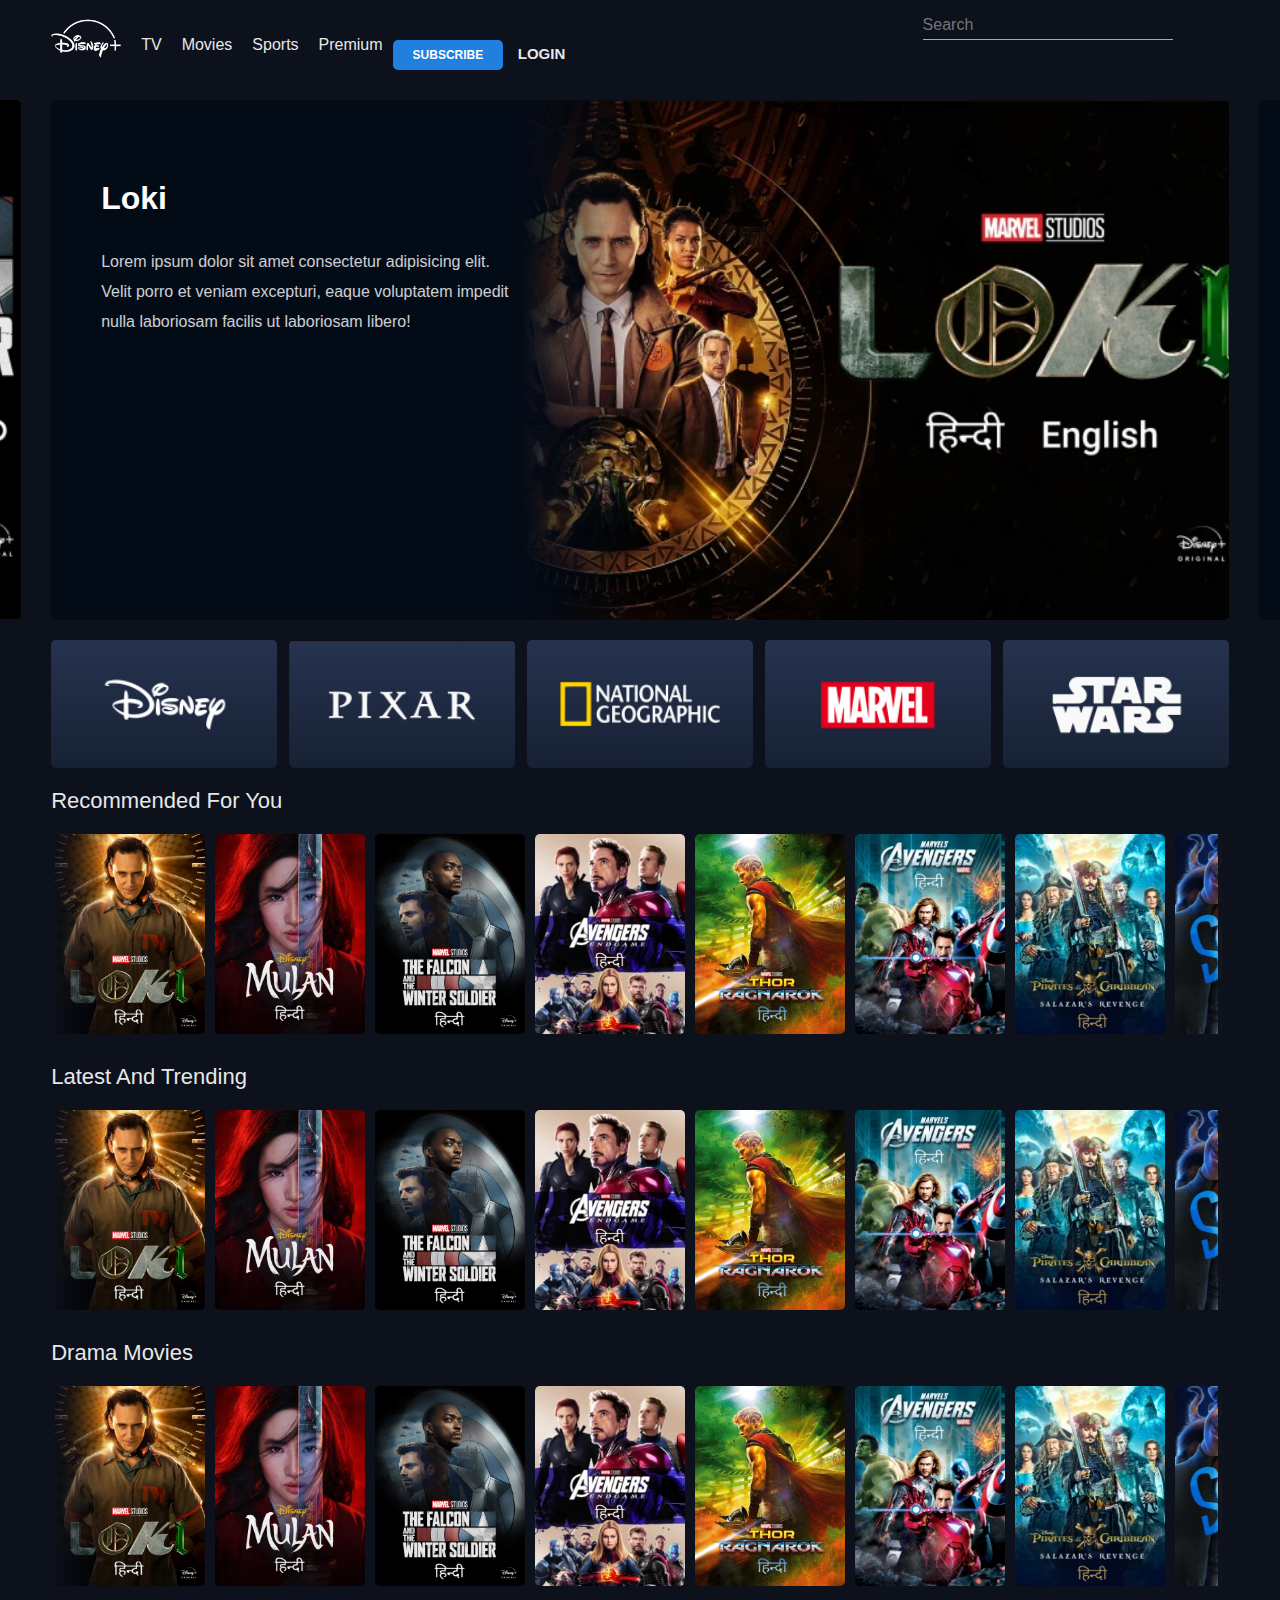
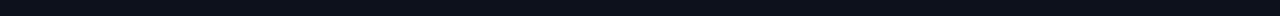
<file: index.html>
<!DOCTYPE html>
<html lang="en">
    <head>
        <meta charset="UTF-8">
        <meta name="viewport" content="width=device-width ,initial-scale=1.0">
        <title>Disney+ Clone</title>
        <link rel="stylesheet" href="style.css">
    </head>
    <body>
        
        <nav class="navbar">
            <img src="images/logo.png" class="brand-logo" alt="">
            <ul class="nav-links">
                <li class="nav-items"><a href="#">TV</a></li>
                <li class="nav-items"><a href="#">movies</a></li>
                <li class="nav-items"><a href="#">sports</a></li>
                <li class="nav-items"><a href="#">premium</a></li>
            </ul>

            <div class="rigth-container">
                <input type="text" class="search-box" placeholder="search">
                <button class="sub-button">subscribe</button>
                <a href="login.html"  class="login-link" >login</a>
            </div>
        </nav>

        <div class="carousel-container">
            <div class="carousel">
            </div>

        </div>

        <div class="video-card-container">
            <div class="video-card">
                <img src="images/disney.PNG" class="video-card-image" alt="">
                <video src="videos/disney.mp4" mute loop class="card-video"></video>
            </div>
            <div class="video-card">
                <img src="images/pixar.PNG" class="video-card-image" alt="">
                <video src="videos/pixar.mp4" mute loop class="card-video"></video>
            </div>
            <div class="video-card">
                <img src="images/geographic.PNG" class="video-card-image" alt="">
                <video src="videos/geographic.mp4" mute loop class="card-video"></video>
            </div>
            <div class="video-card">
                <img src="images/marvel.PNG" class="video-card-image" alt="">
                <video src="videos/marvel.mp4" mute loop class="card-video"></video>
            </div>
            <div class="video-card">
                <img src="images/star-wars.PNG" class="video-card-image" alt="">
                <video src="videos/star-war.mp4" mute loop class="card-video"></video>
            </div>
        </div>
        <h1 class="title">recommended for you</h1>
        <div class="movies-list">
            <button style="float: left;" class="pre-btn"> <img src="images/pre.png" alt=""></button>
            <button style="float: right;" class="nxt-btn"> <img src="images/nxt.png" alt=""></button>
            <div class="card-container">
                <div class="card">
                    <img src="images/poster 1.png"  class="card-img" alt="">
                    <div class="card-body">
                        <h2 class="name">Loki</h2>
                        <h6 class="des">Lorem ipsum dolor, sit amet consectetur.</h6>
                        <button class="watchlist-btn">add to watchlist</button>
                    </div>
                </div>
                <div class="card">
                    <img src="images/poster 2.png"  class="card-img" alt="">
                    <div class="card-body">
                        <h2 class="name">Mulan</h2>
                        <h6 class="des">Lorem ipsum dolor, sit amet consectetur.</h6>
                        <button class="watchlist-btn">add to watchlist</button>
                    </div>
                </div>
                <div class="card">
                    <img src="images/poster 3.png"  class="card-img" alt="">
                    <div class="card-body">
                        <h2 class="name">The falcon and the winter soldier</h2>
                        <h6 class="des">Lorem ipsum dolor, sit amet consectetur.</h6>
                        <button class="watchlist-btn">add to watchlist</button>
                    </div>
                </div>
                <div class="card">
                    <img src="images/poster 4.png"  class="card-img" alt="">
                    <div class="card-body">
                        <h2 class="name">Avengers Endgame</h2>
                        <h6 class="des">Lorem ipsum dolor, sit amet consectetur.</h6>
                        <button class="watchlist-btn">add to watchlist</button>
                    </div>
                </div>
                <div class="card">
                    <img src="images/poster 5.png"  class="card-img" alt="">
                    <div class="card-body">
                        <h2 class="name">Thor Ragnarock</h2>
                        <h6 class="des">Lorem ipsum dolor, sit amet consectetur.</h6>
                        <button class="watchlist-btn">add to watchlist</button>
                    </div>
                </div>
                <div class="card">
                    <img src="images/poster 6.png"  class="card-img" alt="">
                    <div class="card-body">
                        <h2 class="name">Avengers</h2>
                        <h6 class="des">Lorem ipsum dolor, sit amet consectetur.</h6>
                        <button class="watchlist-btn">add to watchlist</button>
                    </div>
                </div>
                <div class="card">
                    <img src="images/poster 7.png"  class="card-img" alt="">
                    <div class="card-body">
                        <h2 class="name">Pirates of the Caribian</h2>
                        <h6 class="des">Lorem ipsum dolor, sit amet consectetur.</h6>
                        <button class="watchlist-btn">add to watchlist</button>
                    </div>
                </div>
                <div class="card">
                    <img src="images/poster 8.png"  class="card-img" alt="">
                    <div class="card-body">
                        <h2 class="name">Soul</h2>
                        <h6 class="des">Lorem ipsum dolor, sit amet consectetur.</h6>
                        <button class="watchlist-btn">add to watchlist</button>
                    </div>
                </div>
                <div class="card">
                    <img src="images/poster 9.png"  class="card-img" alt="">
                    <div class="card-body">
                        <h2 class="name">movie name</h2>
                        <h6 class="des">Lorem ipsum dolor, sit amet consectetur.</h6>
                        <button class="watchlist-btn">add to watchlist</button>
                    </div>
                </div>
                <div class="card">
                    <img src="images/poster 10.png"  class="card-img" alt="">
                    <div class="card-body">
                        <h2 class="name">movie name</h2>
                        <h6 class="des">Lorem ipsum dolor, sit amet consectetur.</h6>
                        <button class="watchlist-btn">add to watchlist</button>
                    </div>
                </div>
                <div class="card">
                    <img src="images/poster 11.png"  class="card-img" alt="">
                    <div class="card-body">
                        <h2 class="name">movie name</h2>
                        <h6 class="des">Lorem ipsum dolor, sit amet consectetur.</h6>
                        <button class="watchlist-btn">add to watchlist</button>
                    </div>
                </div>
                <div class="card">
                    <img src="images/poster 12.png"  class="card-img" alt="">
                    <div class="card-body">
                        <h2 class="name">movie name</h2>
                        <h6 class="des">Lorem ipsum dolor, sit amet consectetur.</h6>
                        <button class="watchlist-btn">add to watchlist</button>
                    </div>
                </div>

            </div>  
        </div>
        <h1 class="title">Latest and trending</h1>
        <div class="movies-list">
            <button style="float: left;" class="pre-btn"> <img src="images/pre.png" alt=""></button>
            <button style="float: right;" class="nxt-btn"> <img src="images/nxt.png" alt=""></button>
            <div class="card-container">
                <div class="card">
                    <img src="images/poster 1.png"  class="card-img" alt="">
                    <div class="card-body">
                        <h2 class="name">Loki</h2>
                        <h6 class="des">Lorem ipsum dolor, sit amet consectetur.</h6>
                        <button class="watchlist-btn">add to watchlist</button>
                    </div>
                </div>
                <div class="card">
                    <img src="images/poster 2.png"  class="card-img" alt="">
                    <div class="card-body">
                        <h2 class="name">Mulan</h2>
                        <h6 class="des">Lorem ipsum dolor, sit amet consectetur.</h6>
                        <button class="watchlist-btn">add to watchlist</button>
                    </div>
                </div>
                <div class="card">
                    <img src="images/poster 3.png"  class="card-img" alt="">
                    <div class="card-body">
                        <h2 class="name">The falcon and the winter soldier</h2>
                        <h6 class="des">Lorem ipsum dolor, sit amet consectetur.</h6>
                        <button class="watchlist-btn">add to watchlist</button>
                    </div>
                </div>
                <div class="card">
                    <img src="images/poster 4.png"  class="card-img" alt="">
                    <div class="card-body">
                        <h2 class="name">Avengers Endgame</h2>
                        <h6 class="des">Lorem ipsum dolor, sit amet consectetur.</h6>
                        <button class="watchlist-btn">add to watchlist</button>
                    </div>
                </div>
                <div class="card">
                    <img src="images/poster 5.png"  class="card-img" alt="">
                    <div class="card-body">
                        <h2 class="name">Thor Ragnarock</h2>
                        <h6 class="des">Lorem ipsum dolor, sit amet consectetur.</h6>
                        <button class="watchlist-btn">add to watchlist</button>
                    </div>
                </div>
                <div class="card">
                    <img src="images/poster 6.png"  class="card-img" alt="">
                    <div class="card-body">
                        <h2 class="name">Avengers</h2>
                        <h6 class="des">Lorem ipsum dolor, sit amet consectetur.</h6>
                        <button class="watchlist-btn">add to watchlist</button>
                    </div>
                </div>
                <div class="card">
                    <img src="images/poster 7.png"  class="card-img" alt="">
                    <div class="card-body">
                        <h2 class="name">Pirates of the Caribian</h2>
                        <h6 class="des">Lorem ipsum dolor, sit amet consectetur.</h6>
                        <button class="watchlist-btn">add to watchlist</button>
                    </div>
                </div>
                <div class="card">
                    <img src="images/poster 8.png"  class="card-img" alt="">
                    <div class="card-body">
                        <h2 class="name">Soul</h2>
                        <h6 class="des">Lorem ipsum dolor, sit amet consectetur.</h6>
                        <button class="watchlist-btn">add to watchlist</button>
                    </div>
                </div>
                <div class="card">
                    <img src="images/poster 9.png"  class="card-img" alt="">
                    <div class="card-body">
                        <h2 class="name">movie name</h2>
                        <h6 class="des">Lorem ipsum dolor, sit amet consectetur.</h6>
                        <button class="watchlist-btn">add to watchlist</button>
                    </div>
                </div>
                <div class="card">
                    <img src="images/poster 10.png"  class="card-img" alt="">
                    <div class="card-body">
                        <h2 class="name">movie name</h2>
                        <h6 class="des">Lorem ipsum dolor, sit amet consectetur.</h6>
                        <button class="watchlist-btn">add to watchlist</button>
                    </div>
                </div>
                <div class="card">
                    <img src="images/poster 11.png"  class="card-img" alt="">
                    <div class="card-body">
                        <h2 class="name">movie name</h2>
                        <h6 class="des">Lorem ipsum dolor, sit amet consectetur.</h6>
                        <button class="watchlist-btn">add to watchlist</button>
                    </div>
                </div>
                <div class="card">
                    <img src="images/poster 12.png"  class="card-img" alt="">
                    <div class="card-body">
                        <h2 class="name">movie name</h2>
                        <h6 class="des">Lorem ipsum dolor, sit amet consectetur.</h6>
                        <button class="watchlist-btn">add to watchlist</button>
                    </div>
                </div>

            </div>  
        </div>
        <h1 class="title">Drama Movies</h1>
        <div class="movies-list">
            <button style="float: left;" class="pre-btn"> <img src="images/pre.png" alt=""></button>
            <button style="float: right;" class="nxt-btn"> <img src="images/nxt.png" alt=""></button>
            <div class="card-container">
                <div class="card">
                    <img src="images/poster 1.png"  class="card-img" alt="">
                    <div class="card-body">
                        <h2 class="name">Loki</h2>
                        <h6 class="des">Lorem ipsum dolor, sit amet consectetur.</h6>
                        <button class="watchlist-btn">add to watchlist</button>
                    </div>
                </div>
                <div class="card">
                    <img src="images/poster 2.png"  class="card-img" alt="">
                    <div class="card-body">
                        <h2 class="name">Mulan</h2>
                        <h6 class="des">Lorem ipsum dolor, sit amet consectetur.</h6>
                        <button class="watchlist-btn">add to watchlist</button>
                    </div>
                </div>
                <div class="card">
                    <img src="images/poster 3.png"  class="card-img" alt="">
                    <div class="card-body">
                        <h2 class="name">The falcon and the winter soldier</h2>
                        <h6 class="des">Lorem ipsum dolor, sit amet consectetur.</h6>
                        <button class="watchlist-btn">add to watchlist</button>
                    </div>
                </div>
                <div class="card">
                    <img src="images/poster 4.png"  class="card-img" alt="">
                    <div class="card-body">
                        <h2 class="name">Avengers Endgame</h2>
                        <h6 class="des">Lorem ipsum dolor, sit amet consectetur.</h6>
                        <button class="watchlist-btn">add to watchlist</button>
                    </div>
                </div>
                <div class="card">
                    <img src="images/poster 5.png"  class="card-img" alt="">
                    <div class="card-body">
                        <h2 class="name">Thor Ragnarock</h2>
                        <h6 class="des">Lorem ipsum dolor, sit amet consectetur.</h6>
                        <button class="watchlist-btn">add to watchlist</button>
                    </div>
                </div>
                <div class="card">
                    <img src="images/poster 6.png"  class="card-img" alt="">
                    <div class="card-body">
                        <h2 class="name">Avengers</h2>
                        <h6 class="des">Lorem ipsum dolor, sit amet consectetur.</h6>
                        <button class="watchlist-btn">add to watchlist</button>
                    </div>
                </div>
                <div class="card">
                    <img src="images/poster 7.png"  class="card-img" alt="">
                    <div class="card-body">
                        <h2 class="name">Pirates of the Caribian</h2>
                        <h6 class="des">Lorem ipsum dolor, sit amet consectetur.</h6>
                        <button class="watchlist-btn">add to watchlist</button>
                    </div>
                </div>
                <div class="card">
                    <img src="images/poster 8.png"  class="card-img" alt="">
                    <div class="card-body">
                        <h2 class="name">Soul</h2>
                        <h6 class="des">Lorem ipsum dolor, sit amet consectetur.</h6>
                        <button class="watchlist-btn">add to watchlist</button>
                    </div>
                </div>
                <div class="card">
                    <img src="images/poster 9.png"  class="card-img" alt="">
                    <div class="card-body">
                        <h2 class="name">movie name</h2>
                        <h6 class="des">Lorem ipsum dolor, sit amet consectetur.</h6>
                        <button class="watchlist-btn">add to watchlist</button>
                    </div>
                </div>
                <div class="card">
                    <img src="images/poster 10.png"  class="card-img" alt="">
                    <div class="card-body">
                        <h2 class="name">movie name</h2>
                        <h6 class="des">Lorem ipsum dolor, sit amet consectetur.</h6>
                        <button class="watchlist-btn">add to watchlist</button>
                    </div>
                </div>
                <div class="card">
                    <img src="images/poster 11.png"  class="card-img" alt="">
                    <div class="card-body">
                        <h2 class="name">movie name</h2>
                        <h6 class="des">Lorem ipsum dolor, sit amet consectetur.</h6>
                        <button class="watchlist-btn">add to watchlist</button>
                    </div>
                </div>
                <div class="card">
                    <img src="images/poster 12.png"  class="card-img" alt="">
                    <div class="card-body">
                        <h2 class="name">movie name</h2>
                        <h6 class="des">Lorem ipsum dolor, sit amet consectetur.</h6>
                        <button class="watchlist-btn">add to watchlist</button>
                    </div>
                </div>

            </div>  
        </div>
        <script src="details.js"></script>
        <script src="main.js"></script>
    </body>

</html>
</file>
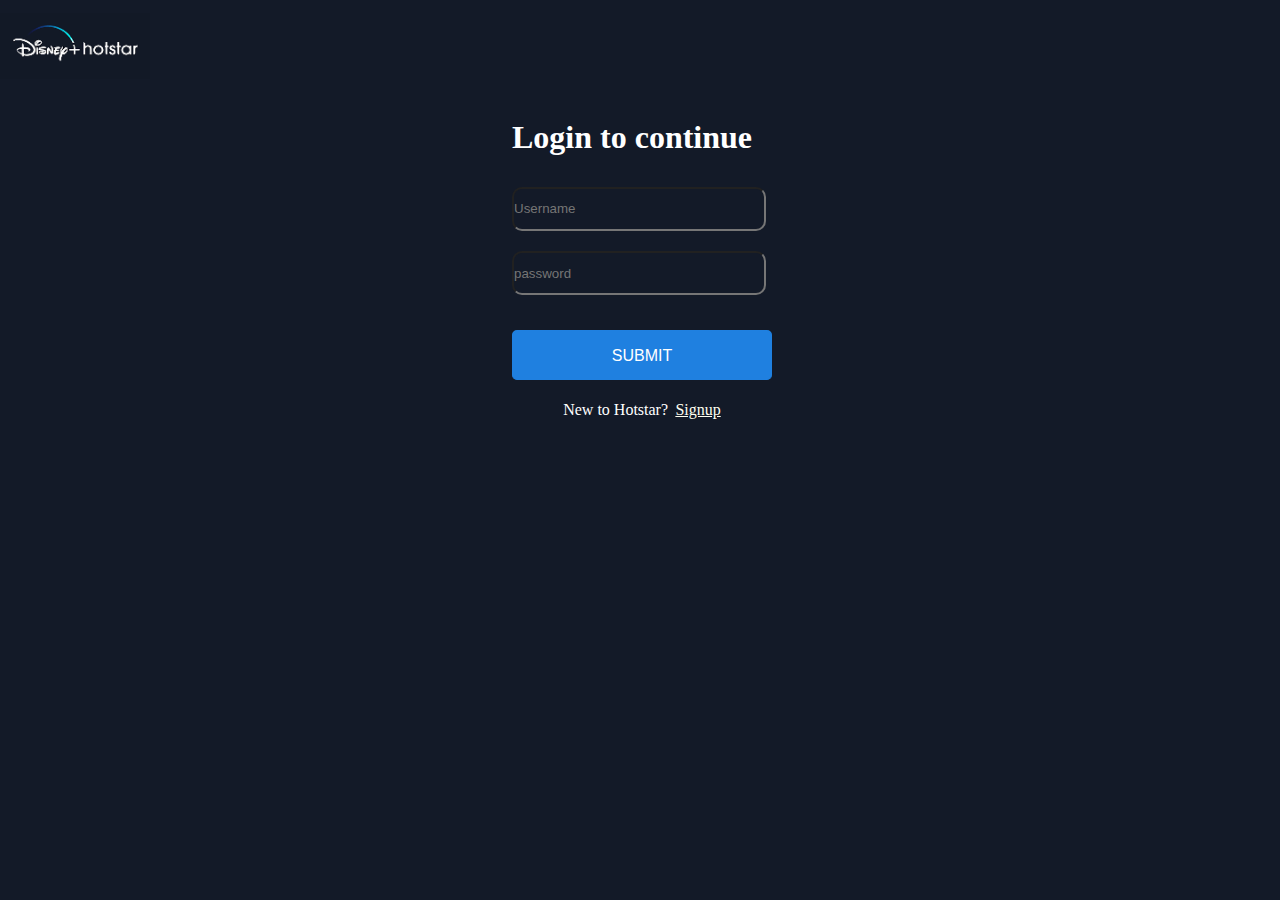
<file: login.html>
<!DOCTYPE html>
<html lang="en">
<head>
    <meta charset="UTF-8">
    <meta http-equiv="X-UA-Compatible" content="IE=edge">
    <meta name="viewport" content="width=device-width, initial-scale=1.0">
    <title>login</title>
    <link rel="stylesheet" href="login.css">
</head>
<body>
    <nav class="nav-bar">
        <a href="index.html"> <img src="logo.png" alt=""> </a> </nav>

    <div class="container">
        <div class="login">
            <form action="login.php" method="POST">
            <h1 class="log1">Login to continue</h1>
            <div class="inpu">
            <input type="text" class="username" name="username" placeholder="Username" required >
            </div>
            <div class="inpu">
                <input type="password" class="username" name="password" placeholder="password" required>
            </div>
            <div class="sub">

            <button type="submit" class="submit" >SUBMIT</button>
            </div>
            <p class="new">New to Hotstar?     <a class="link" href="registation.html">Signup</a>
            </p>
        </form>
        </div>
    </div>
</body>
</html>
</file>
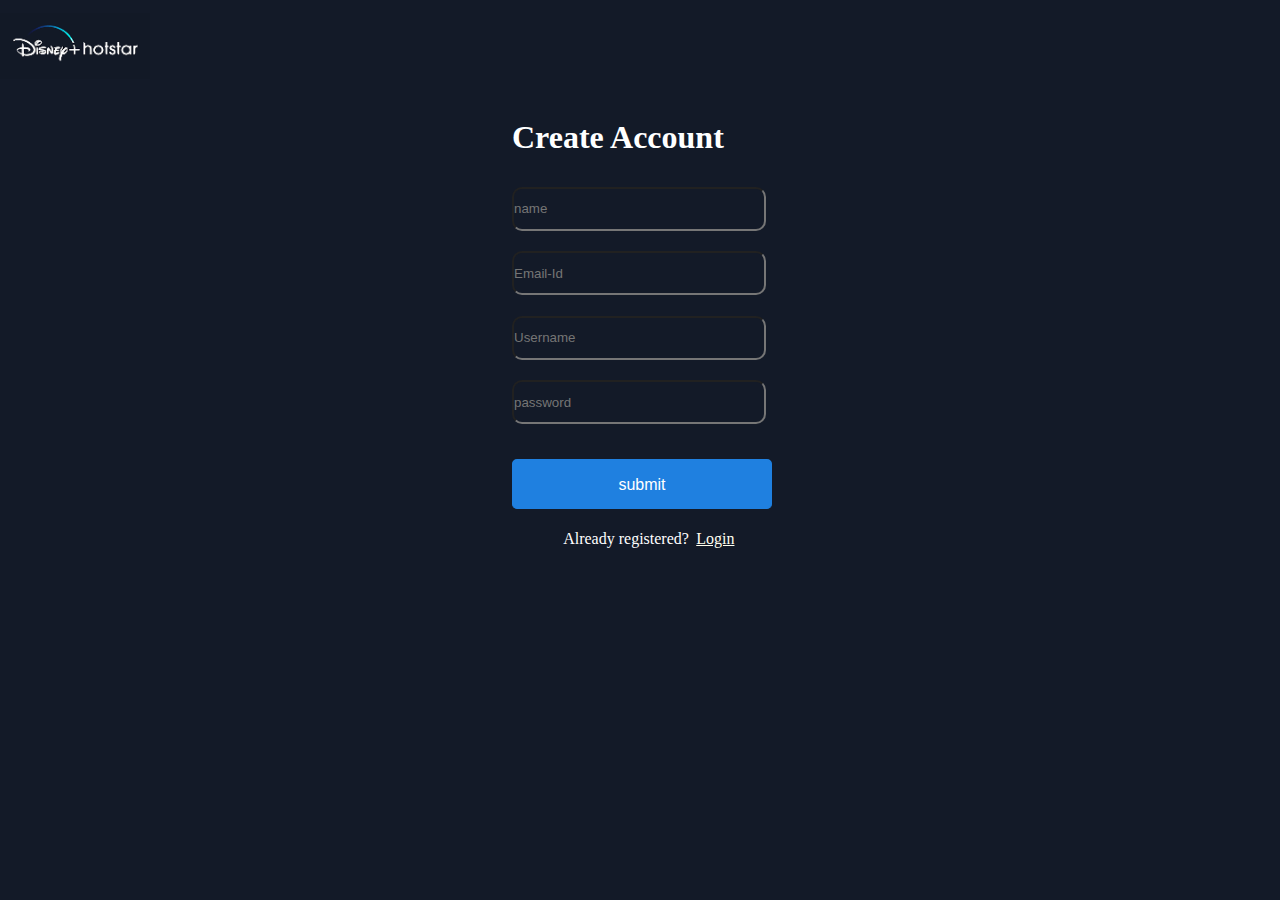
<file: registation.html>
<!DOCTYPE html>
<html lang="en">
<head>
    <meta charset="UTF-8">
    <meta http-equiv="X-UA-Compatible" content="IE=edge">
    <meta name="viewport" content="width=device-width, initial-scale=1.0">
    <title>Signup</title>
    <link rel="stylesheet" href="login.css">
</head>
<body>
    <nav class="nav-bar">
       <a href="index.html"> <img src="logo.png" alt=""> </a> </nav>

    <div class="container">
        <div class="login">
            <form action="registration.php" method="POST">
            <h1 class="log1">Create Account</h1>
            <div class="inpu">
                <input type="text" class="username" name="name" placeholder="name" id="">
                </div>
                <div class="inpu">
                    <input type="text" class="username" name="email" placeholder="Email-Id" id="">
                    </div>
            <div class="inpu">
            <input type="text" class="username" name="username" placeholder="Username" id="">
            </div>
            <div class="inpu">
                <input type="password" class="username" name="password" placeholder="password" id="">
            </div>
            <div class="sub">
            <button class="submit" >submit</button>
            </div>
            <p class="new">Already registered?     <a class="link" href="login.html">Login</a></div>
            </p>
        </form>
</body>
</html>
</file>
<file: style.css>
*{
    margin: 0;
    padding: 0;
    box-sizing: border-box;
}
body{

    width: 100%;
    background: #0c111b;
    position: relative;
    font-family: roboto, sans-serif;
}

.navbar{
    width: 100%;
    height: 80px;
    position: fixed;
    top: 0;
    left: 0;
    padding: 0 4%;
    background: #0c111b;
    z-index: 9;
    display: flex;
    align-items: center;
}

.brand-logo{
    height: 70px;
}

.nav-links{
    margin-top: 10px;
    display: flex;
    list-style: none;
}
.nav-items a{
    text-decoration: none;
    margin-left: 20px;
    text-transform: capitalize;
    color: #fff;
    opacity: 0.9;
}

.right-container{
    display: block;
    margin-left: auto;

}

.search-box{
    margin-left: 540px;
    border: none;
    border-bottom: 1px solid #aaa;
    background: transparent;
    outline: none;
    height: 30px;
    color: #fff;
    width:  250px;
    text-transform: capitalize;
    font-size: 16px;
    font-weight: 500;
    transition: 0.5s;
}
.search-box:focus {
    border-color: #1f80e0;
}
.sub-button{
    background: #1f80e0;
    height: 30px;
    padding: 0 20px;
    color: #fff;
    border-radius: 5px;
    border: none;
    outline: none;
    text-transform: uppercase;
    font-weight: 700;
    font-size: 12px;
    margin: 0 10px;

}
.login-link{
    color: #fff;
    opacity: 0.9;
    text-transform: uppercase;
    font-size: 15px;
    font-weight: 700;
    text-decoration: none;

}
.carousel-container{
    position: relative;
    width: 100%;
    height: 560px;
    padding: 20px 0;
    overflow-x: hidden;
    margin-top: 80px;
}
.carousel{
    display: flex;
    width: 92%;
    height: 100%;
    position: relative;
    margin: auto;
}
.slider{
    flex: 0 0 auto;
    margin-right: 30px;
    position: relative;
    background: rgba(0,0,0,0.5);
    border-radius: 5px;
    width: 100%;
    height: 100%;
    left: 0;
    transition: 1s;
    overflow: hidden;

}
.slider img{
    width: 70%;
    min-height: 100%;
    object-fit: cover;
    display: block;
    margin-left: auto;
}
.slide-content{
    position: absolute;
    width: 50%;
    height: 100%;
    z-index: 2;
    background: linear-gradient(to right, #030b17 80%, #0c111b00);
    color: #fff;
}

.movie-title{
    padding-left: 50px;
    text-transform: capitalize;
    margin-top: 80px;
}
.movie-des{
    width: 80%;
    line-height: 30px;
    padding-left: 50px;
    margin-top: 30px;
    opacity: 0.8;



}

.video-card-container{
    position: relative;
    width: 92%;
    margin: auto;
    height: 10vw;
    display: flex;
    margin-bottom: 20px;
    justify-content: space-between;
}
.video-card{
    position: relative;
    min-width: calc(100%/5 - 10px);
    width: calc(100%/5 - 10px);
    height: 100%;
    border-radius: 5px;
    overflow: hidden;
    background: #030b17;

}

.video-card-image,
.card-video{
    width: 100%;
    height: 100%;
    object-fit: cover;
}
.card-video{
    position: absolute;
}
.video-card:hover .video-card-image{
    display: none;
}

.title{
    color: #fff;
    opacity: 0.9;
    padding-left: 4%;
    text-transform: capitalize;
    font-size: 22px;
    font-weight: 500;
}

.movies-list{
    padding-left: 3.5%;
    width: 100%;
    height: 220px;
    padding-right: 0%;
    position: relative;
    margin: 10px 0 20px;
}

.card-container{
    position: absolute;
    width: 92%;
    padding-left: 10px;
    height: 220px;
    display: flex;
    margin: 0 auto;
    align-items: center;
    overflow-x: auto;
    overflow-y: visible;
    scroll-behavior: smooth;
}

.card-container::-webkit-scrollbar{
    display: none;

}
.card{
    position: relative;
    min-width: 150px;
    width: 150px;
    height: 200px;
    border-radius: 5px;
    overflow: hidden;
    margin-right: 10px;
    transition: .5s;
    /* background: #000; */
}

.card-img{
    width: 100%;
    height: 100%;
    object-fit: cover;
}

.card:hover{
    transform: scale(1.1);
}
.card:hover .card-body{
    opacity: 1 ;
}

.card-body{
    opacity: 0;
    width: 100%;
    height: 100%;
    position: absolute;
    top: 0;
    left: 0;
    z-index: 2;
    background: linear-gradient(to bottom,rgba(4,8,15,0),#192133 90%);
    padding: 10px;
    transition: 0.5s;
}

.name{
    color: #fff;
    font-size: 15px;
    font-weight: 500;
    text-transform: capitalize;
    margin-top: 60%;
}

.des{
    color: #fff;
    opacity: 0.8;
    margin: 5px 0;
    font-weight: 500;
    font-size: 12px;
}
.watchlist-btn{
    position: relative;
    width: 100%;
    text-transform: capitalize;
    background: none;
    border: none;
    font-weight: 500;
    text-align: right;
    color: rgba(255,255,255,.5);
    margin: 5px 0;
    cursor: pointer;
    padding: 10px  5px;
    border-radius: 5px;
}

.watchlist-btn::before{
    content: '';
    position: absolute;
    top: 0;
    left: -5px;
    height: 35px;
    width: 35px;
    background-image: url(images/add.png);
    background-size: cover;
    transform: scale(0.4);
}
.watchlist-btn:hover{
    color: #fff;
    background: rgba(255,255,255,.5);
}

.pre-btn,
.nxt-btn{
    position: relative;
    top: 0;
    width: 5%;
    height: 100%;
    z-index: 2;
    border: none;
    cursor: pointer;
    outline: none;
}
.nxt-btn,
.pre-btn{
    left: 0;
    background: linear-gradient(to right, #0c111b 0%, #0c111b00);
}

.nxt-btn img,
.pre-btn img{
    width: 15px;
    height: 20px; 
    opacity: 0;
}
.nxt-btn:hover img,
.pre-btn:hover img{
    opacity: 1;
}
</file>
<file: login.css>
*{
    margin: 0;
    padding: 0;
    background-color: #131a28;
}

.nav-bar{
    box-sizing: border-box;
    padding-top: 1%;
    padding-bottom: 1%;
}
.nav-bar img{
    max-width: 150px;
}
.container{
    padding-top: 1%;
    padding-bottom: 0%;
}
.login{
    padding-left: 30%;
    padding-right: 30%;
}
.link{
    color: ivory;
    padding-left: 1%;
}
.new{
    padding-top: 4%;
    font-weight: lighter;
    color: white;
    padding-left: 35%;
}
.log1{
    color: white;
    text-align: left;
    padding-left: 25%;
    padding-right: 25%;
    padding-top: 2%;
    padding-bottom: 3%;
}
.inpu{
    padding-left: 25%;
    padding-bottom: 1%;
    padding-top: 3%;
    align-content: center;
}
.username{
    color: white;
    display: inline-block;
    margin: 0;
    font: larger;
    height: 40px;
    width: 250px;
    font-weight: lighter;
    border-radius: 10px;
    max-width: 100%;

}
.submit{align-items: flex-start;
    appearance: button;
    background-color: rgba(31, 128, 224);
    border-bottom-color: rgb(31, 128, 224);
    border-bottom-left-radius: 5px;
    border-bottom-right-radius: 5px;
    border-bottom-style: solid;
    border-bottom-width: 1px;
    border-left-color: rgb(31, 128, 224);
    border-left-style: solid;
    border-left-width: 1px;
    border-right-color: rgb(31, 128, 224);
    border-right-style: solid;
    border-right-width: 1px;
    border-top-left-radius: 5px;
    border-top-right-radius: 5px ;
    border-top-color: rgb(31, 128, 224);
    border-top-style: solid;
    box-sizing: border-box;
    color: white;
    cursor: pointer;
    display: inline-block;
    font-family: -apple-system, BlinkMacSystemFont, 'Segoe UI', Roboto, Oxygen, Ubuntu, Cantarell, 'Open Sans', 'Helvetica Neue', sans-serif;
    font-size: 16px;
    font-stretch: 100%;
    font-style: normal;
    font-weight: 500;
    letter-spacing: normal;
    line-height: 22px;
    margin-top: 30px;
    margin-left: 0px;
    margin-bottom: 0px;
    min-height: 50px;
    outline-color: rgb(31, 128, 224);
    outline-style: none;
    overflow-y: visible;
    overflow-x: visible;
    padding-left: 5px;
    padding-top: 5px;
    padding-bottom: 5px;
    padding-right: 5px;
    text-indent: 0px;
    text-rendering: auto;
    text-shadow: none;
    text-size-adjust: 100%;
    text-transform: none;
    width: 260px;

}
.sub{
    align-content: center;
    padding-left: 25%;
    padding-right: 40%;
}


.foot{
    position: fixed;
    margin-top: 30px;
    margin-left: 0px;
    margin-bottom: 0px;
    margin-right: 0px;
    border-top: 0px;
    border-bottom: 0px;
    border-left: 0px;
    border-radius: 0px;
    padding-left: 25px;
    padding-top: 2%;
    padding-bottom: 25px;
    padding-right: 25px;
    display: table;
    box-sizing: border-box;

}
.terms{
    box-sizing: border-box;
    color: rgba(255, 255, 255, 0.8);
    display: block;
    float: left;
    font-family: -apple-system, BlinkMacSystemFont, 'Segoe UI', Roboto, Oxygen, Ubuntu, Cantarell, 'Open Sans', 'Helvetica Neue', sans-serif;
    font-size: 15px;
    line-height: 16px;
    min-height: 1px;
    padding-bottom: 0px;
    padding-left: 0px;
    padding-top: 0px;
    padding-right: 0px;
    text-rendering: auto;
    text-size-adjust: 100%;

}
.faq{
    box-sizing: border-box;
    display: inline-block;
    font-family: -apple-system, BlinkMacSystemFont, 'Segoe UI', Roboto, Oxygen, Ubuntu, Cantarell, 'Open Sans', 'Helvetica Neue', sans-serif;
    line-height: 20px;
    list-style-position: outside;
    text-rendering: auto;
    text-align: left;
    color: white;
    border-color: #131a28;
    outline-color: #131a28;
    text-transform: capitalize;
    margin-right: 20px;
    
}
.faq:hover{
    color:cyan;
}
</file>
